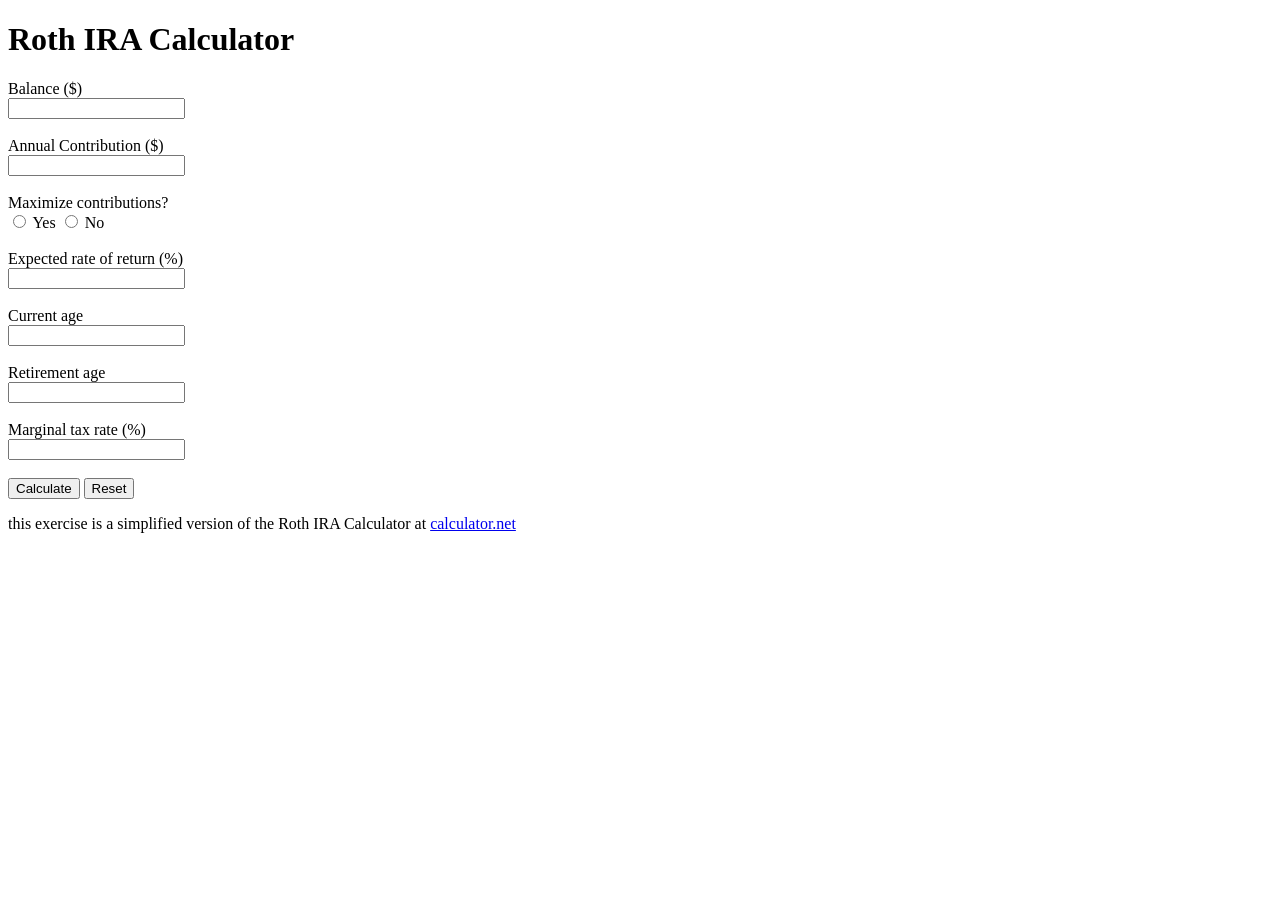
<file: 01-html/02-form.html>
<!doctype html>
<html lang="en">
  <head>
    <meta charset="UTF-8" />
    <meta name="viewport" content="width=device-width, initial-scale=1.0" />
    <meta http-equiv="X-UA-Compatible" content="ie=edge" />
    <title>Exercise 02 - Form</title>

    <style>
      .no-style {
        border: none;
        padding: 0;
        margin: 0;
      }

      .no-style legend {
        padding: 0;
        margin: 0;
        font-weight: normal;
      }
    </style>
  </head>
  <body>
    <main>
      <h1>Roth IRA Calculator</h1>

      <form>
        <div>
          <label for="balance">Balance ($)</label><br />
          <input type="text" id="balance" name="balance" />
        </div>
        <br />
        <div>
          <label for="contribution">Annual Contribution ($)</label><br />
          <input type="text" id="contribution" name="contribution" />
        </div>
        <br />
        <fieldset class="no-style">
          <legend>Maximize contributions?</legend>
          <input type="radio" id="yes" name="maximize" value="yes" />
          <label for="yes">Yes</label>

          <input type="radio" id="no" name="maximize" value="no" />
          <label for="no">No</label>
        </fieldset>
        <br />
        <div>
          <label for="return">Expected rate of return (%)</label><br />
          <input type="number" id="return" name="return" />
        </div>
        <br />
        <div>
          <label for="age">Current age</label><br />
          <input type="number" id="age" name="age" />
        </div>
        <br />
        <div>
          <label for="retire-age">Retirement age</label><br />
          <input type="number" id="retire-age" name="retire-age" />
        </div>
        <br />
        <div>
          <label for="tax-rate">Marginal tax rate (%)</label><br />
          <input type="number" id="tax-rate" name="tax-rate" />
        </div>
        <br />
        <div>
          <input type="submit" value="Calculate" />
          <input type="reset" value="Reset" />
        </div>
      </form>
      <p>
        this exercise is a simplified version of the Roth IRA Calculator at
        <a href="https://www.calculator.net/roth-ira-calculator.html"
          >calculator.net</a
        >
      </p>
    </main>
  </body>
</html>
</file>
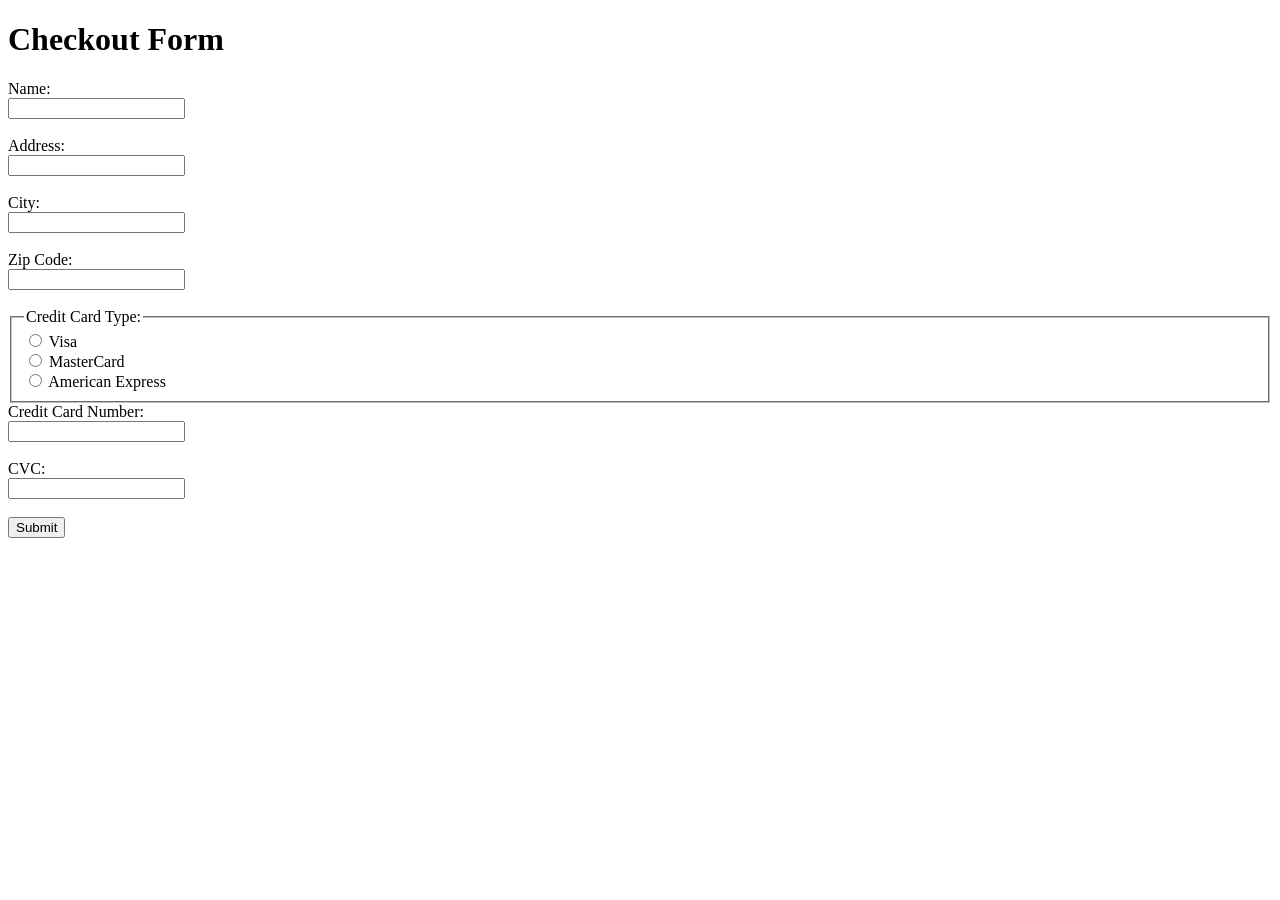
<file: 02-a11y/01-audit.html>
<!doctype html>
<html lang="en">
  <head>
    <meta charset="UTF-8" />
    <meta name="viewport" content="width=device-width, initial-scale=1.0" />
    <title>Exercise 01 - Audit</title>
  </head>
  <body>
    <main>
      <h1>Checkout Form</h1>
      <form>
        <label for="name">Name:</label><br />
        <input type="text" id="name" name="name" /><br /><br />
        <label for="address">Address:</label><br />
        <input type="text" id="address" name="address" />
        <br /><br />
        <label for="city">City:</label><br />
        <input type="text" id="city" name="city" />
        <br /><br />
        <label for="zip">Zip Code:</label><br />
        <input type="text" id="zip" name="zip" />
        <br /><br />
        <fieldset>
          <legend>Credit Card Type:</legend>

          <input type="radio" id="visa" name="card" value="visa" />
          <label for="visa">Visa</label><br />

          <input type="radio" id="mastercard" name="card" value="mastercard" />
          <label for="mastercard">MasterCard</label><br />

          <input type="radio" id="amex" name="card" value="amex" />
          <label for="amex">American Express</label>
        </fieldset>
        <label for="cc_number">Credit Card Number:</label><br />
        <input type="text" id="cc_number" name="cc_number" /><br /><br />
        <label for="cvv">CVC:</label><br />
        <input type="text" id="cvv" name="cvv" /><br /><br />
        <input type="button" value="Submit" />
      </form>
    </main>
  </body>
</html>
</file>
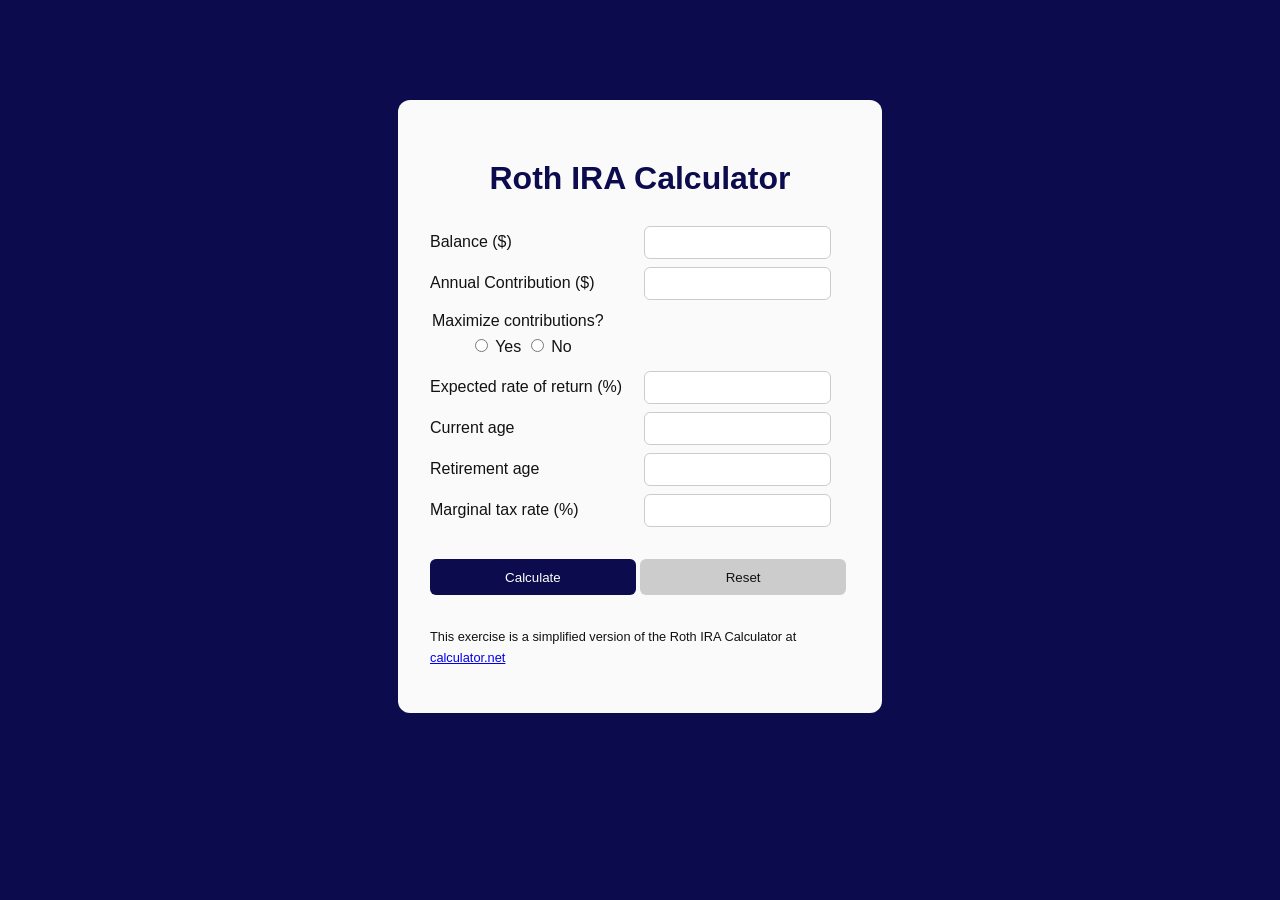
<file: 03-css/02-form.html>
<!doctype html>
<html lang="en">
  <head>
    <meta charset="UTF-8" />
    <meta name="viewport" content="width=device-width, initial-scale=1.0" />
    <meta http-equiv="X-UA-Compatible" content="ie=edge" />
    <title>CSS Exercise 02 - Form</title>
    <link rel="stylesheet" href="styles.css" />
  </head>
  <body class="color-blue">
    <main class="form-container">
      <!-- Start with the code from the HTML folder.
      - Make sure to fix any issues in your HTML code.
      - Delete all mentions of <br>s and style the line breaks with CSS. 
      - Add classes to style the elements on the page. -->

      <h1 class="form-header">Roth IRA Calculator</h1>

      <form class="roth-ira-form">
        <div class="form-element">
          <label class="form-label" for="balance">Balance ($)</label>
          <input class="form-input" type="text" id="balance" name="balance" />
        </div>

        <div class="form-element">
          <label class="form-label" for="contribution"
            >Annual Contribution ($)</label
          >
          <input
            class="form-input"
            type="text"
            id="contribution"
            name="contribution"
          />
        </div>

        <fieldset>
          <legend>Maximize contributions?</legend>
          <div class="form-radio-group">
            <input type="radio" id="yes" name="maximize" id="yes" />
            <label class="form-label-radio" for="yes">Yes</label>

            <input type="radio" id="no" name="maximize" id="no" />
            <label class="form-label-radio" for="no">No</label>
          </div>
        </fieldset>

        <div class="form-element">
          <label class="form-label" for="return"
            >Expected rate of return (%)</label
          >
          <input class="form-input" type="number" id="return" name="return" />
        </div>

        <div class="form-element">
          <label class="form-label" for="age">Current age</label>
          <input class="form-input" type="number" id="age" name="age" />
        </div>

        <div class="form-element">
          <label class="form-label" for="retire-age">Retirement age</label>
          <input
            class="form-input"
            type="number"
            id="retire-age"
            name="retire-age"
          />
        </div>

        <div class="form-element">
          <label class="form-label" for="tax-rate">Marginal tax rate (%)</label>
          <input
            class="form-input"
            type="number"
            id="tax-rate"
            name="tax-rate"
          />
        </div>

        <div class="form-element">
          <input class="btn btn-submit" type="submit" value="Calculate" />
          <input class="btn btn-reset" type="reset" value="Reset" />
        </div>
        <p class="form-note">
          This exercise is a simplified version of the Roth IRA Calculator at
          <a href="https://www.calculator.net/roth-ira-calculator.html"
            >calculator.net</a
          >
        </p>
      </form>
    </main>
  </body>
</html>
</file>
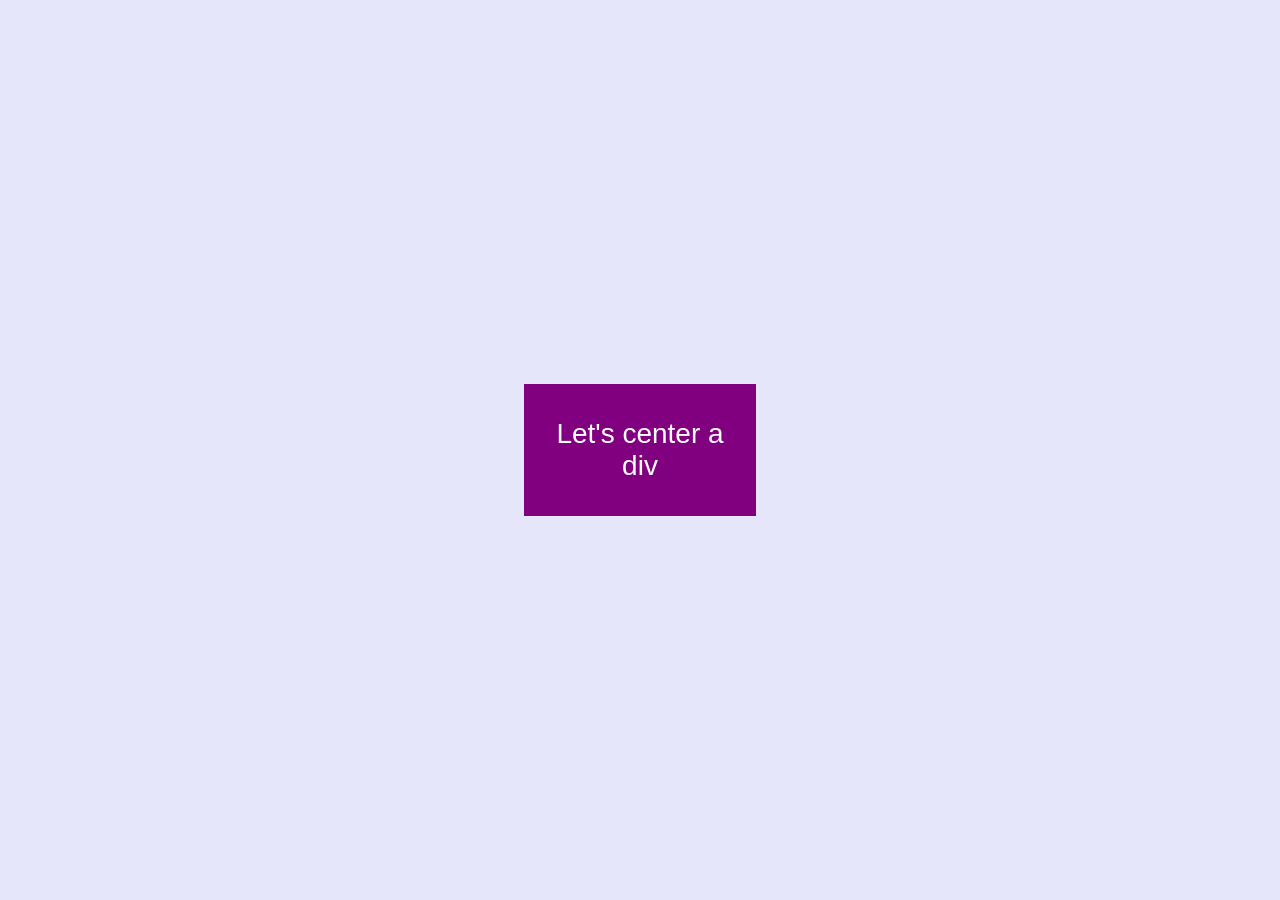
<file: 04-css-layout/01-center.html>
<!doctype html>
<html lang="en">
  <head>
    <meta charset="UTF-8" />
    <meta name="viewport" content="width=device-width, initial-scale=1.0" />
    <title>CSS Layout Exercise 01 - Center</title>
    <link rel="stylesheet" href="styles.css" />
  </head>
  <body>
    <main class="container">
      <div class="box">Let's center a div</div>
    </main>
  </body>
</html>
</file>
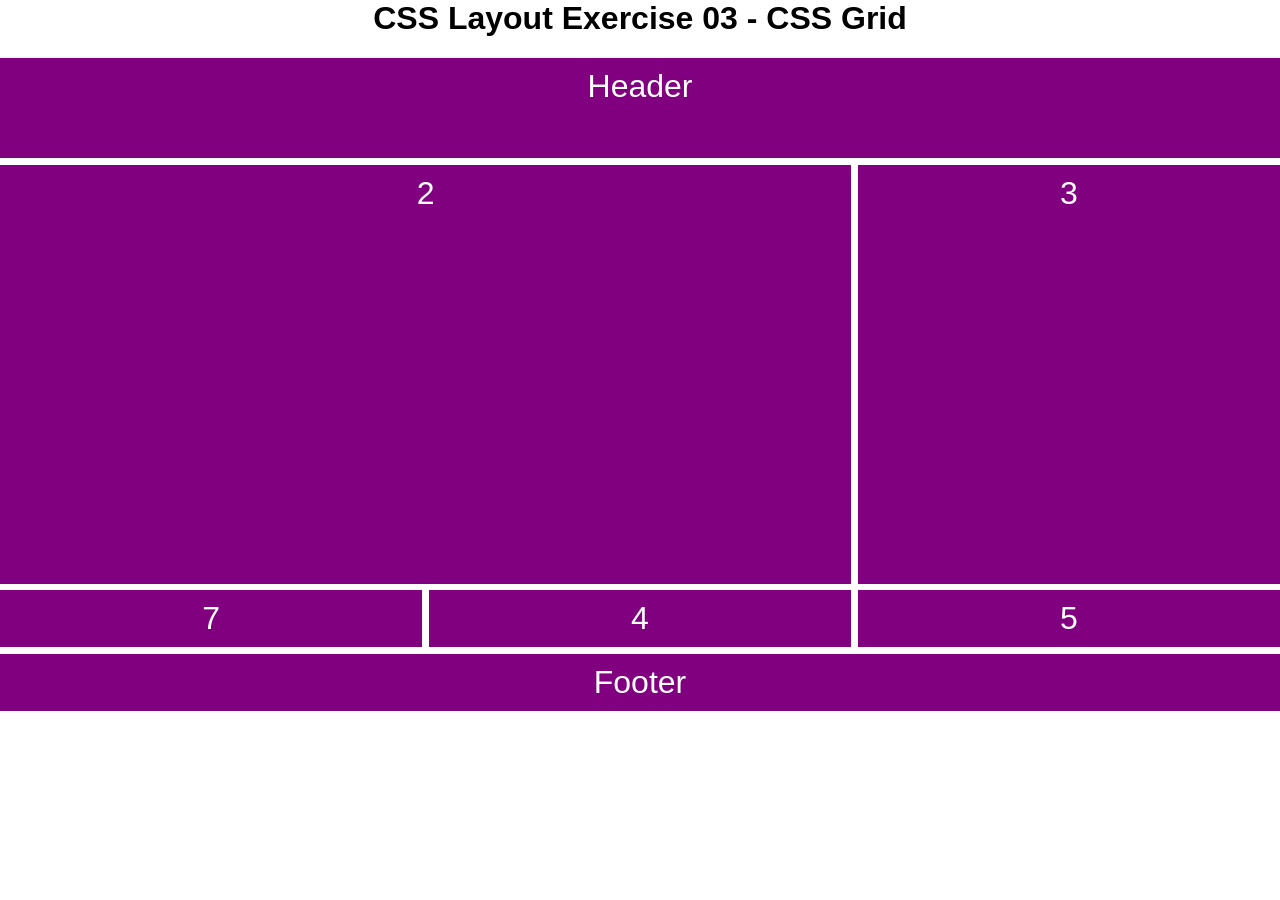
<file: 04-css-layout/03-css-grid.html>
<html lang="en">
  <head>
    <meta charset="UTF-8" />
    <meta name="viewport" content="width=device-width, initial-scale=1.0" />
    <title>CSS Layout Exercise 03 - CSS Grid</title>
    <link rel="stylesheet" href="styles.css" />
  </head>
  <body>
    <main>
      <h1>CSS Layout Exercise 03 - CSS Grid</h1>
      <section class="grid-container">
        <header class="grid-item item1">Header</header>
        <div class="grid-item item2">2</div>
        <div class="grid-item item3">3</div>
        <div class="grid-item item4">4</div>
        <div class="grid-item item5">5</div>
        <div class="grid-item item6">6</div>
        <div class="grid-item item7">7</div>
        <footer class="grid-item item8">Footer</footer>
      </section>
    </main>
  </body>
</html>
</file>
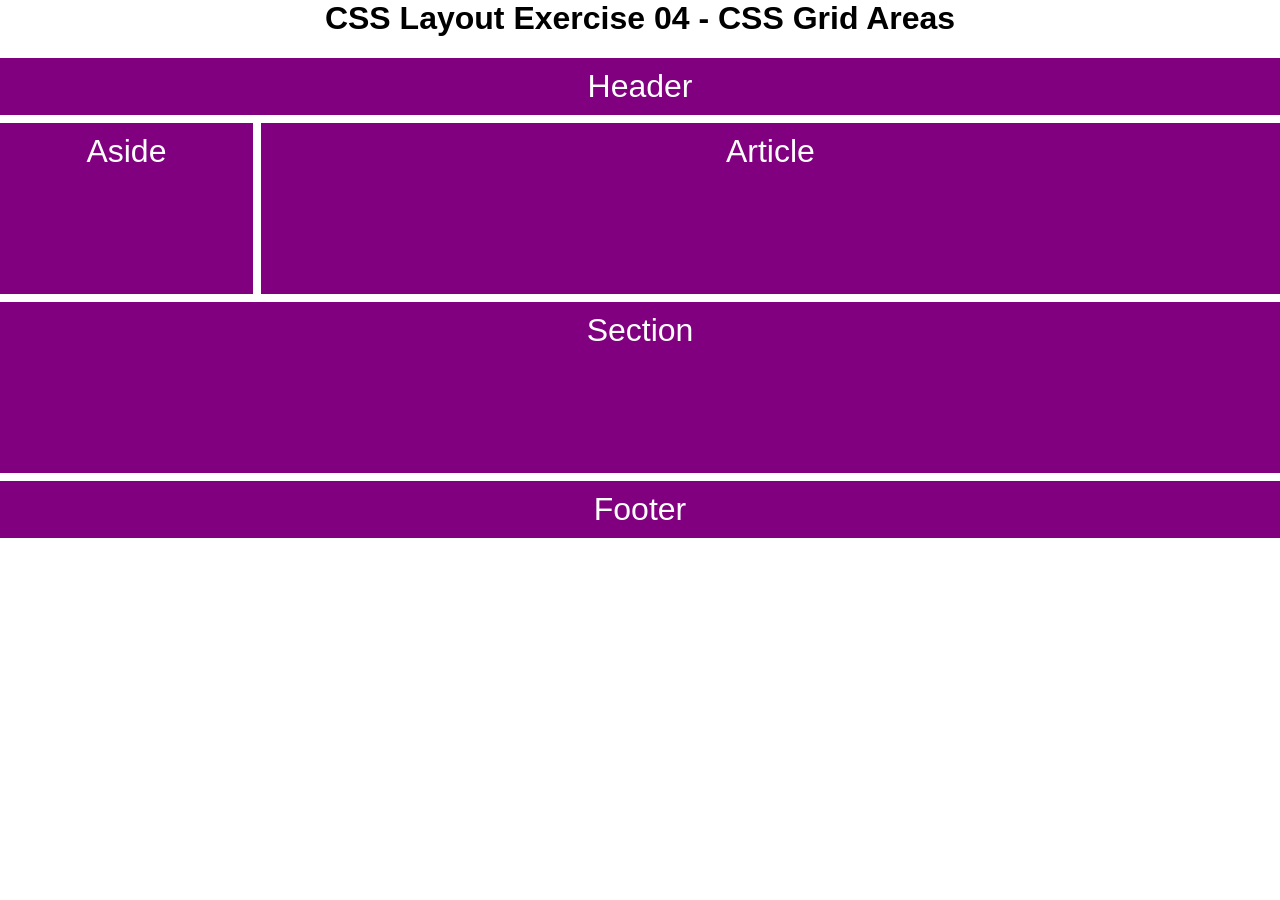
<file: 04-css-layout/04-css-grid-area.html>
<html lang="en">
  <head>
    <meta charset="UTF-8" />
    <meta name="viewport" content="width=device-width, initial-scale=1.0" />
    <title>CSS Layout Exercise 04 - CSS Grid Areas</title>
    <link rel="stylesheet" href="styles.css" />
  </head>
  <body>
    <main>
      <h1>CSS Layout Exercise 04 - CSS Grid Areas</h1>
      <div class="grid-area-container">
        <header class="grid-item header">Header</header>
        <article class="grid-item article">Article</article>
        <aside class="grid-item aside">Aside</aside>
        <section class="grid-item section">Section</section>
        <footer class="grid-item footer">Footer</footer>
      </div>
    </main>
  </body>
</html>
</file>
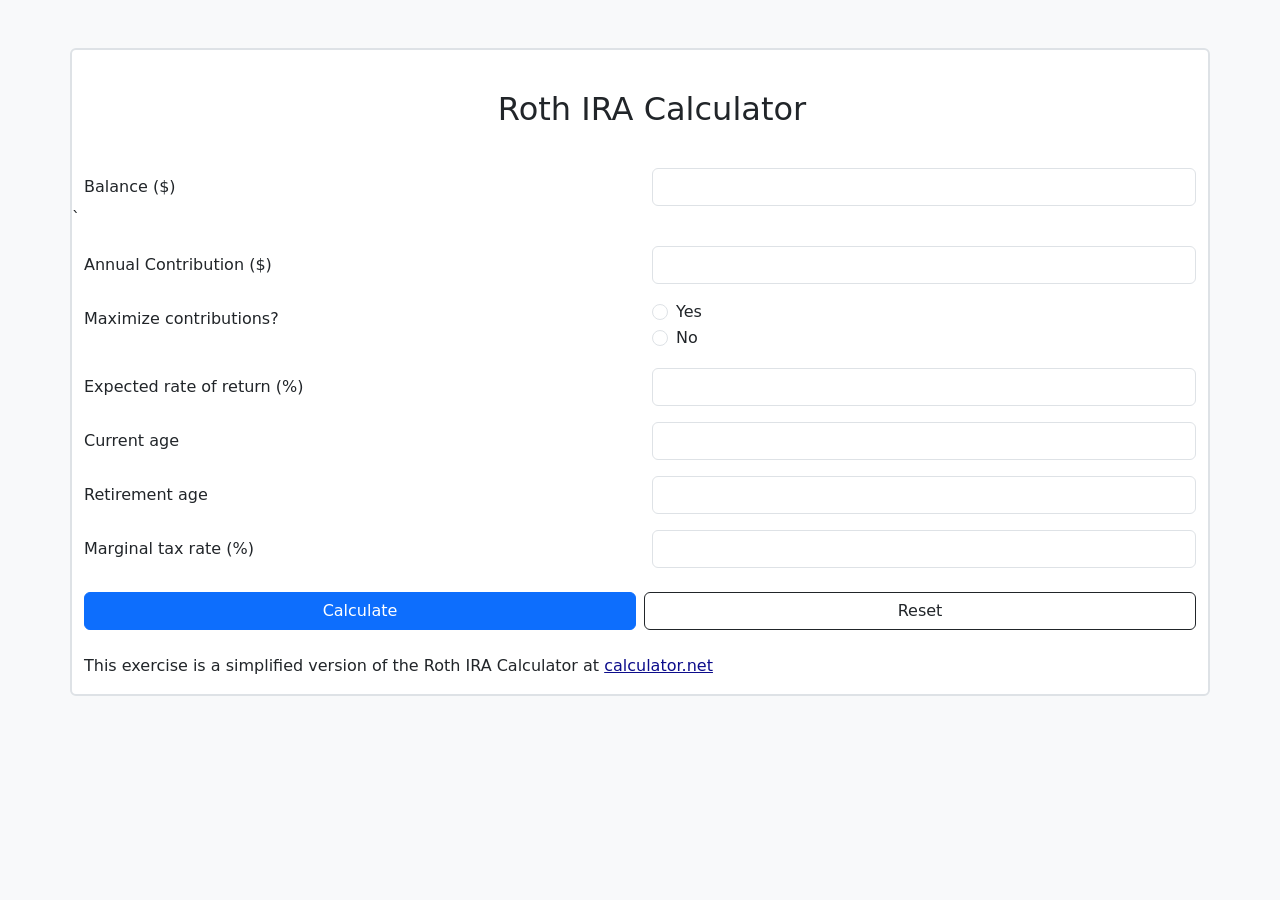
<file: 05-bootstrap/02-form.html>
<!doctype html>

<html lang="en">
  <head>
    <meta charset="UTF-8" />
    <meta name="viewport" content="width=device-width, initial-scale=1.0" />
    <title>Bootstrap Exercise 02 - Form</title>
    <link
      href="https://cdn.jsdelivr.net/npm/bootstrap@5.3.3/dist/css/bootstrap.min.css"
      rel="stylesheet"
    />
    <link rel="stylesheet" href="styles.css" />
    <script src="https://cdn.jsdelivr.net/npm/bootstrap@5.3.3/dist/js/bootstrap.bundle.min.js"></script>
  </head>
  <body class="bg-light">
    <main class="d-flex align-items-center">
      <form
        action="/submit"
        class="container mt-5 border border-2 bg-white rounded"
      >
        <div class="row col-12 my-3">
          <h1 class="text-center m-4 fs-2">Roth IRA Calculator</h1>
        </div>
        <div class="row mb-3">
          <label class="col-sm-6 col-form-label" for="balance"
            >Balance ($)</label
          >
          <div class="col-sm-6">
            <input
              class="form-control"
              type="text"
              id="balance"
              name="balance"
            />
          </div>
          `
        </div>

        <div class="row mb-3">
          <label class="col-sm-6 col-form-label" for="contribution"
            >Annual Contribution ($)</label
          >
          <div class="col-sm-6">
            <input
              class="form-control"
              type="text"
              id="contribution"
              name="contribution"
            />
          </div>
        </div>

        <fieldset class="row mb-3">
          <legend class="col-sm-6 col-form-label">
            Maximize contributions?
          </legend>
          <div class="col-sm-6">
            <div class="form-check">
              <input
                class="form-check-input"
                type="radio"
                id="yes"
                name="maximize"
                id="yes"
              />
              <label class="form-check-label" for="yes">Yes</label>
            </div>
            <div class="form-check">
              <input
                class="form-check-input"
                type="radio"
                id="no"
                name="maximize"
                id="no"
              />
              <label class="form-check-label" for="no">No</label>
            </div>
          </div>
        </fieldset>

        <div class="row mb-3">
          <label class="col-sm-6 col-form-label" for="return"
            >Expected rate of return (%)</label
          >
          <div class="col-sm-6">
            <input
              class="form-control"
              type="number"
              id="return"
              name="return"
            />
          </div>
        </div>

        <div class="row mb-3">
          <label class="col-sm-6 col-form-label" for="age">Current age</label>
          <div class="col-sm-6">
            <input class="form-control" type="number" id="age" name="age" />
          </div>
        </div>

        <div class="row mb-3">
          <label class="col-sm-6 col-form-label" for="retire-age"
            >Retirement age</label
          >
          <div class="col-sm-6">
            <input
              class="form-control"
              type="number"
              id="retire-age"
              name="retire-age"
            />
          </div>
        </div>

        <div class="row mb-3">
          <label class="col-sm-6 col-form-label" for="tax-rate"
            >Marginal tax rate (%)</label
          >
          <div class="col-sm-6">
            <input
              class="form-control"
              type="number"
              id="tax-rate"
              name="tax-rate"
            />
          </div>
        </div>

        <div class="row my-4">
          <div class="d-flex gap-2">
            <input
              class="btn btn-primary w-100"
              type="submit"
              value="Calculate"
            />
            <input
              class="btn btn-outline-dark w-100"
              type="reset"
              value="Reset"
            />
          </div>
        </div>
        <p>
          This exercise is a simplified version of the Roth IRA Calculator at
          <a
            class="text-primary"
            href="https://www.calculator.net/roth-ira-calculator.html"
            >calculator.net</a
          >
        </p>
      </form>
    </main>
  </body>
</html>
</file>
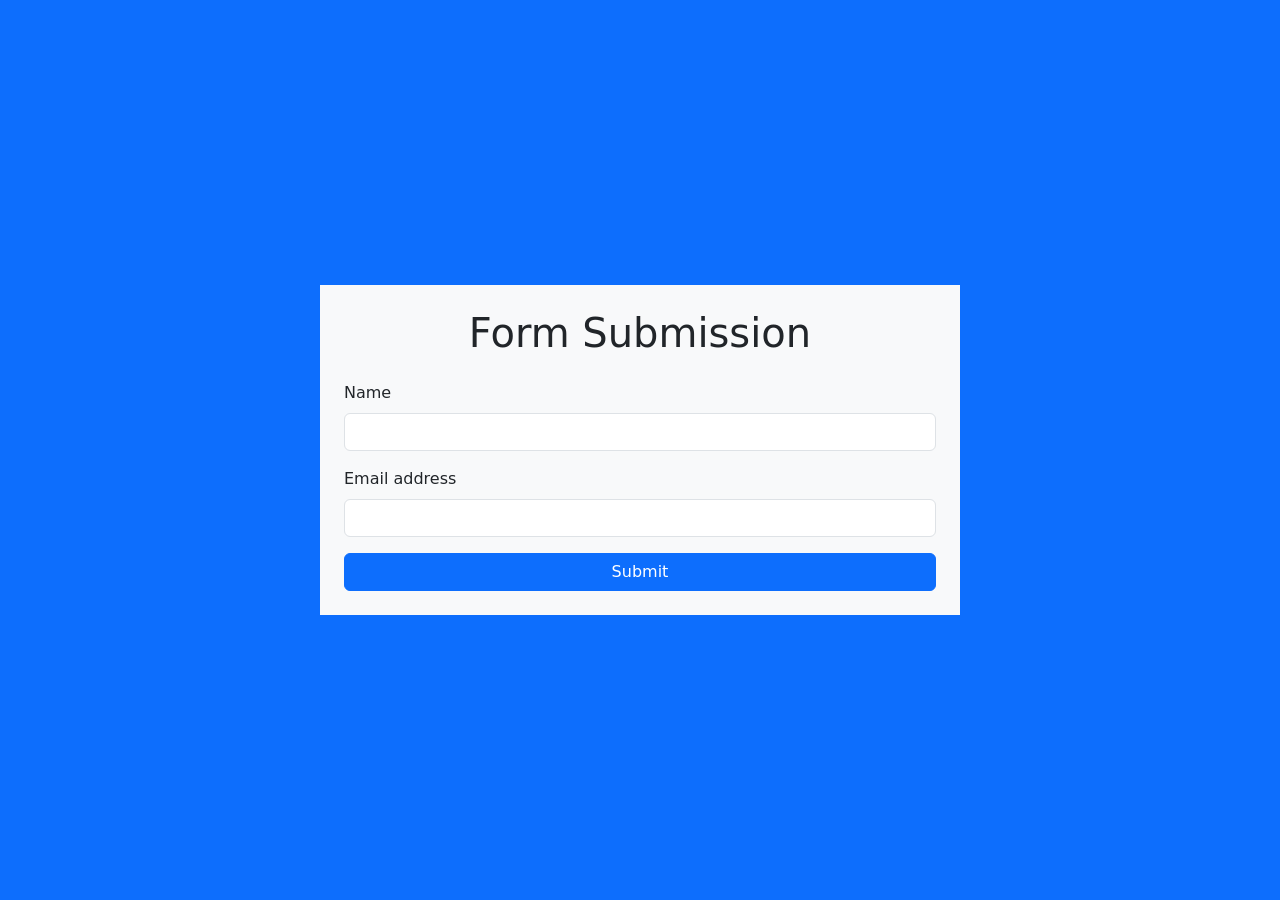
<file: 09-nodejs/exercise/form.html>
<!doctype html>
<html lang="en">
  <head>
    <meta charset="UTF-8" />
    <meta http-equiv="X-UA-Compatible" content="IE=edge" />
    <meta name="viewport" content="width=device-width, initial-scale=1.0" />
    <link
      rel="stylesheet"
      href="https://cdn.jsdelivr.net/npm/bootstrap@5.0.2/dist/css/bootstrap.min.css"
    />
    <title>Form Submission</title>
  </head>
  <body
    class="bg-primary min-vh-100 d-flex align-items-center justify-content-center"
  >
    <main class="container w-50 aling-items-center p-4 bg-light">
      <h1 class="mb-4 text-center">Form Submission</h1>
      <form method="post" action="/formExerciseSubmit">
        <div class="mb-3">
          <label for="name" class="form-label">Name</label>
          <input type="text" class="form-control" name="nameInput" id="name" />
        </div>
        <div class="mb-3">
          <label for="email" class="form-label">Email address</label>
          <input
            type="email"
            class="form-control"
            name="emailInput"
            id="email"
          />
        </div>
        <button type="submit" class="btn btn-primary w-100">Submit</button>
      </form>
    </main>
  </body>
</html>
</file>
<file: 03-css/styles.css>
:root {
  --background-color: #f5f5f5;
  --text-color: #121212;
  --ice-blue-juvie: #8fbcd4;
  --gothic-gray-blue: #6f8796;
  --dark-slate-infinity: #1f2a33;
  --gray-border: #cccccc;
  --table-header: #e0e0e0;
  --table-footer: #e0e0e0;
  --table-background: #fafafa;

  --form-background: #fafafa;
  --form-accent-color: #0b0b4d;
}

body {
  font-family: Arial, sans-serif;
  margin: 0;
  color: var(--text-color);
  background-color: var(--background-color);
  line-height: 1.6;
}

fieldset {
  border: 0;
  margin: 0;
  padding: 0;
}

/* Main Styles */
.books-container {
  max-width: 800px;
  margin: 0 auto;
  margin-bottom: 40px;
  padding: 0 1rem;
}

.cinzel-font {
  font-family: "Cinzel", serif;
}

.main-header {
  color: var(--gothic-gray-blue);
  text-align: center;
  margin: 3rem;
}

/* Section Styles */
.section {
  margin-top: 2rem;
}
.secondary-header {
  border-bottom: 2px solid var(--gray-border);
}

/* Navigation Styles */
.nav {
  background-color: var(--dark-slate-infinity);
  color: var(--ice-blue-juvie);
}

.nav-list {
  padding: 1rem;
  padding-left: 0;
  margin: 0;
  text-align: center;
  list-style: none;
}

.nav-item {
  display: inline-block;
  margin: 0 1rem;
}
.nav-link {
  padding: 0.3rem 0.5rem;
  color: var(--ice-blue-juvie);
  font-weight: 500;
  text-decoration: none;
  border-radius: 6px;
  transition:
    background-color 0.5s,
    color 0.5s;
}

.nav-link:hover {
  background-color: var(--ice-blue-juvie);
  color: var(--dark-slate-infinity);
  border-radius: 6px;
}

/* Book List Styles */
.book-list li {
  margin-bottom: 0.5rem;
}

.book-list li > ol {
  margin-top: 0.6rem;
}

/* Cover Styles */
.cover-container {
  text-align: center;
}

.cover-image {
  border-radius: 8px;
  transition: transform 0.3s ease;
}

.cover-image:hover {
  transform: scale(1.05);
}

/* Table Styles */
.table-container {
  border-collapse: collapse;
}
.table-container th,
.table-container td {
  border: 1px solid var(--gray-border);
  text-align: center;
  padding: 0.5rem;
}

.table-container tr:nth-child(even) {
  background-color: var(--table-background);
}

.table-header {
  background-color: var(--table-header);
  font-weight: bold;
}

.table-footer {
  background-color: var(--table-footer);
  font-weight: bold;
}

/* Form - IRA Calc */

.form-container {
  max-width: 420px;
  margin: 100px auto;
  padding: 2rem;
  border-radius: 12px;
  background-color: var(--form-background);
}

.form-element {
  margin-bottom: 0.5rem;
}

.form-label {
  display: inline-block;
  width: 50%;
}
.form-input {
  display: inline-block;
  width: 450;
  border: 1px solid var(--gray-border);
  border-radius: 6px;
  padding: 0.5rem;
}

.form-radio-group {
  margin-left: 40px;
  margin-bottom: 0.75rem;
}

.form-header {
  text-align: center;
  color: var(--form-accent-color);
}
.form-element:last-of-type {
  margin: 2rem 0;
}

.btn {
  display: inline-block;
  padding: 0.65rem 1rem;
  width: 49%;
  border: none;
  border-radius: 6px;
  cursor: pointer;
}
.btn-submit {
  background-color: var(--form-accent-color);
  color: white;
}
.btn-reset {
  background-color: var(--gray-border);
  color: var(--text-color);
}

.btn-submit:hover {
  background-color: var(--dark-slate-infinity);
  color: var(--ice-blue-juvie);
}

.btn-reset:hover {
  background-color: var(--dark-slate-infinity);
  color: var(--ice-blue-juvie);
}
.form-note {
  font-size: 0.8rem;
}

.color-blue {
  background-color: var(--form-accent-color);
}
</file>
<file: 04-css-layout/styles.css>
:root {
  --purple: #800080;
  --lavender: #e6e6fa;
  --light-text-color: #fefefe;
  --dark-background-color: black;
  --hover-color: limegreen;
}

body {
  font-family: Arial, Helvetica, sans-serif;
  margin: 0;
}

/* Exercise 01 - Center */
.container {
  display: flex;
  justify-content: center;
  align-items: center;
  height: 100vh; /* Full viewport height */
  background-color: var(--lavender);
}

.box {
  width: 200px;
  height: 100px;
  padding: 1rem;
  background: var(--purple);
  color: var(--light-text-color);
  font-size: 1.75rem;
  text-align: center;
  display: flex;
  justify-content: center;
  align-items: center;
}

h1 {
  text-align: center;
}

/* Common styles for Flexbox and CSS Grid */
.flex-item,
.grid-item {
  padding: 10px;
  background-color: var(--purple);
  color: var(--light-text-color);
  font-size: 2em;
  text-align: center;
}

.flex-item {
  width: 160px;
  height: 80px;
  margin: 10px;
}

/* Exercise 02 - Flexbox */

.top-of-page,
.bottom-of-page {
  background: var(--dark-background-color);
  color: var(--light-text-color);
  min-height: 100px;
}

.top-of-page {
  display: flex;
  justify-content: space-between;
  align-items: center;
  padding: 1rem;
}

.navigation {
  display: flex;
  gap: 1rem;
  justify-content: flex-end;
}

.navigation a {
  color: var(--light-text-color);
  text-decoration: none;
}

.navigation .nav-link {
  padding-bottom: 0.25rem;
  color: var(--light-text-color);
  text-decoration: none;
}

.navigation .nav-link:hover {
  color: var(--hover-color);
  border-bottom: 3px solid var(--hover-color);
}

.main-area {
  display: flex;
  flex-wrap: wrap;
  justify-content: space-evenly;
  gap: 1rem;
  margin-bottom: 1rem;
}

.bottom-of-page {
  display: flex;
  justify-content: center;
  align-items: center;
}

.page-area {
  max-width: 350px;
  padding: 20px;
  border: 1px solid var(--dark-background-color);
  border-radius: 8px;
}

.figure {
  margin: 0 auto;
  text-align: center;
}

.figure img {
  margin: 0 auto;
}

.figure figcaption {
  margin-top: 1rem;
  font-style: italic;
}

/* Exercise 03 - CSS Grid */

.grid-container {
  display: grid;
  grid-template-columns: repeat(6, 1fr);
  grid-template-rows: repeat(5, 100px);
  gap: 0.4rem;
}

.grid-container .item1,
.grid-container .item8 {
  grid-column: 1/7;
}

.grid-container .item2 {
  grid-column: 1/5;
  grid-row: 2/6;
}

.grid-container .item3 {
  grid-column: span 2;
  grid-row: span 4;
}

.grid-container .item4,
.grid-container .item5 {
  grid-column: span 2;
}

.grid-container .item6 {
  display: none;
}

.grid-container .item7 {
  grid-column: 1/3;
  grid-row-start: 6;
}

/* Exercise 04 - CSS Grid Areas */
.header {
  grid-area: header;
}

.article {
  grid-area: article;
}
.aside {
  grid-area: aside;
}
.section {
  grid-area: section;
}
.footer {
  grid-area: footer;
}

.grid-area-container {
  display: grid;
  grid-template-columns: 1fr;
  grid-template-rows: repeat(9, 1fr);
  gap: 0.5rem;
  grid-template-areas:
    "header"
    "article"
    "article"
    "article"
    "section"
    "section"
    "section"
    "aside"
    "footer";
}

@media (min-width: 576px) {
  .grid-area-container {
    display: grid;
    grid-template-columns: 3fr, 1fr;
    grid-template-rows: 1fr 3fr 3fr 1fr;
    gap: 0.5rem;
    grid-template-areas:
      "header   header"
      "article  aside"
      "section  section"
      "footer   footer";
  }
}

@media (min-width: 992px) {
  .grid-area-container {
    display: grid;
    grid-template-columns: 1fr 2fr 2fr;
    grid-template-rows: 1fr 3fr 3fr 1fr;
    gap: 0.5rem;
    grid-template-areas:
      "header   header    header"
      "aside    article   article"
      "section  section   section"
      "footer   footer    footer";
  }
}
</file>
<file: 05-bootstrap/styles.css>
:root {
  --purple: #800080;
  --lavender: #e6e6fa;
  --light-text-color: #fefefe;
  --dark-background-color: black;
  --hover-color: limegreen;
}

.ira-form {
  max-width: 400px;
}

.text-primary {
  color: #0c0c8b !important;
}
</file>
